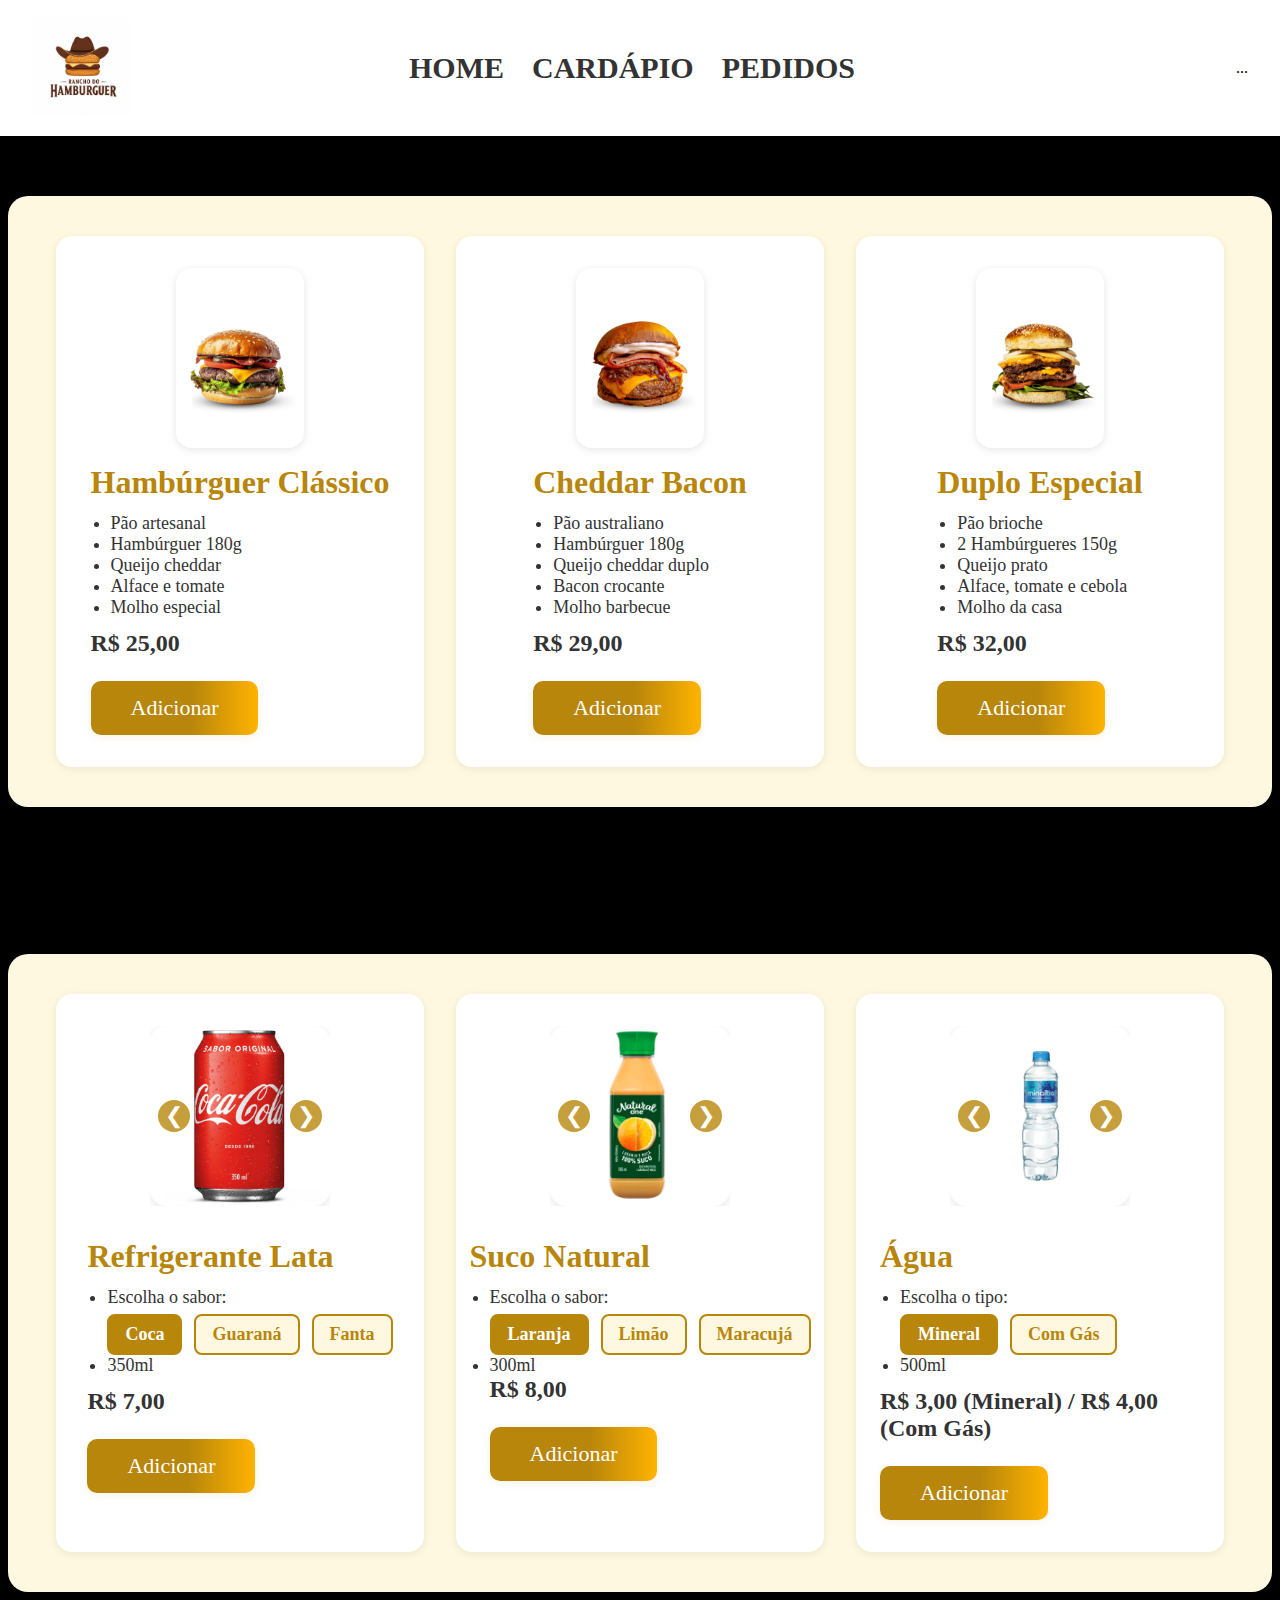
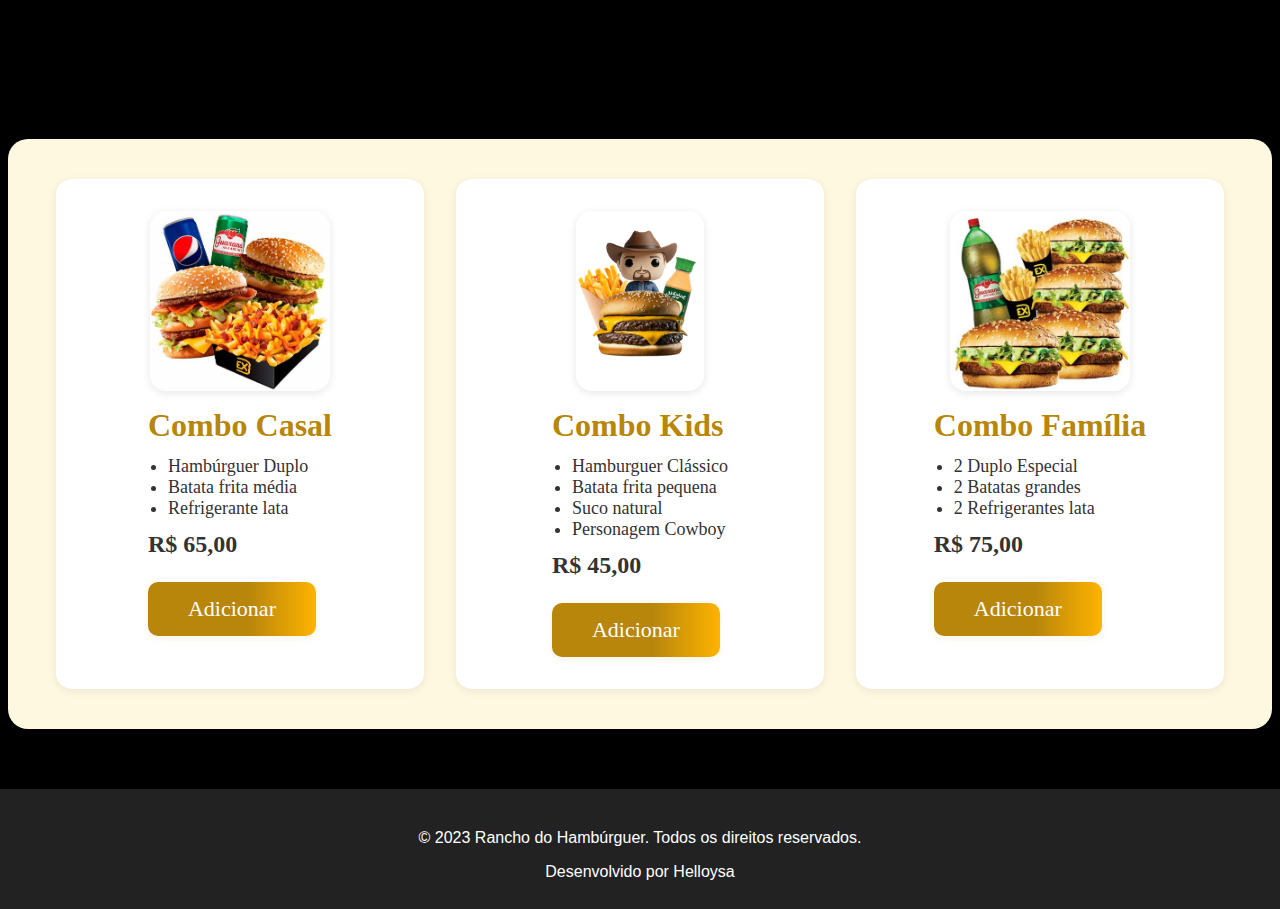
<file: cardapio.html>
<!DOCTYPE html>
<html lang="pt-BR">
<head>
    <meta charset="UTF-8">
    <meta name="viewport" content="width=device-width, initial-scale=1.0">
    <title>Cardápio</title>
    <link rel="stylesheet" href="styles.css">
</head>
<body>
    <header>
        <a href="index.html">
            <img src="img/minhalogo.png" alt="Logo">
        </a>
        <nav>
            <a href="index.html">Home</a>
            <a href="cardapio.html">Cardápio</a>
            <a href="#">Pedidos</a>
        </nav>
    ...
</header>
<section class="cardapio-detalhado">
    <div class="item-detalhado">
        <img src="img/classico.png" alt="Hambúrguer Clássico">
        <div class="info-lanche">
            <h2>Hambúrguer Clássico</h2>
            <ul>
                <li>Pão artesanal</li>
                <li>Hambúrguer 180g</li>
                <li>Queijo cheddar</li>
                <li>Alface e tomate</li>
                <li>Molho especial</li>
            </ul>
            <p class="preco">R$ 25,00</p>
            <a href="pedidos.html" class="btn-adicionar">Adicionar</a>
        </div>
    </div>

    <div class="item-detalhado">
        <img src="img/bacon.png" alt="Cheddar Bacon">
        <div class="info-lanche">
            <h2>Cheddar Bacon</h2>
            <ul>
                <li>Pão australiano</li>
                <li>Hambúrguer 180g</li>
                <li>Queijo cheddar duplo</li>
                <li>Bacon crocante</li>
                <li>Molho barbecue</li>
            </ul>
            <p class="preco">R$ 29,00</p>
            <a href="pedidos.html" class="btn-adicionar">Adicionar</a>
        </div>
    </div>

    <div class="item-detalhado">
        <img src="img/duplo.png" alt="Duplo Especial">
        <div class="info-lanche">
            <h2>Duplo Especial</h2>
            <ul>
                <li>Pão brioche</li>
                <li>2 Hambúrgueres 150g</li>
                <li>Queijo prato</li>
                <li>Alface, tomate e cebola</li>
                <li>Molho da casa</li>
            </ul>
            <p class="preco">R$ 32,00</p>
            <a href="pedidos.html" class="btn-adicionar">Adicionar</a>
        </div>
    </div>
    </section>

<h2 class="titulo-bebidas">Bebidas</h2>
<section class="cardapio-detalhado">
    <!-- Refrigerante -->
    <div class="item-detalhado">
        <div class="carrossel" id="carrossel-refri">
            <img src="img/refri.png" alt="Coca-Cola" class="carrossel-img active">
            <img src="img/guarana.png" alt="Guaraná" class="carrossel-img">
            <img src="img/fanta.png" alt="Fanta" class="carrossel-img">
            <button class="carrossel-btn prev" onclick="mudarSlideRefri(-1)">&#10094;</button>
            <button class="carrossel-btn next" onclick="mudarSlideRefri(1)">&#10095;</button>
        </div>
        <div class="info-lanche">
            <h2>Refrigerante Lata</h2>
            <ul>
    <li>
        <span>Escolha o sabor:</span>
        <div class="sabor-refri-group">
            <label class="sabor-refri-option">
                <input type="radio" name="sabor-refri" value="Coca-Cola" checked>
                <span class="sabor-refri-box">Coca</span>
            </label>
            <label class="sabor-refri-option">
                <input type="radio" name="sabor-refri" value="Guaraná">
                <span class="sabor-refri-box">Guaraná</span>
            </label>
            <label class="sabor-refri-option">
                <input type="radio" name="sabor-refri" value="Fanta">
                <span class="sabor-refri-box">Fanta</span>
            </label>
        </div>
    </li>
    <li>350ml</li>
</ul>
            <p class="preco">R$ 7,00</p>
            <a href="pedidos.html" class="btn-adicionar">Adicionar</a>
        </div>
    </div>
    <!-- Suco -->
    <div class="item-detalhado">
        <div class="carrossel" id="carrossel-suco">
            <img src="img/laranja.png" alt="Suco de Laranja" class="carrossel-img-suco active">
            <img src="img/limao.png" alt="Suco de Limão" class="carrossel-img-suco">
            <img src="img/maracuja.png" alt="Suco de Maracujá" class="carrossel-img-suco">
            <button class="carrossel-btn prev" onclick="mudarSlideSuco(-1)">&#10094;</button>
            <button class="carrossel-btn next" onclick="mudarSlideSuco(1)">&#10095;</button>
        </div>
        <div class="info-lanche">
            <h2>Suco Natural</h2>
            <ul>
                <li>
                    <span>Escolha o sabor:</span>
                    <div class="sabor-suco-group">
                        <label class="sabor-suco-option">
                            <input type="radio" name="sabor-suco" value="Laranja" checked>
                            <span class="sabor-suco-box">Laranja</span>
                        </label>
                        <label class="sabor-suco-option">
                            <input type="radio" name="sabor-suco" value="Limão">
                            <span class="sabor-suco-box">Limão</span>
                        </label>
                        <label class="sabor-suco-option">
                            <input type="radio" name="sabor-suco" value="Maracujá">
                            <span class="sabor-suco-box">Maracujá</span>
                        </label>
                    </div>
                </li>
                <li>300ml</li>
            <p class="preco">R$ 8,00</p>
            <a href="pedidos.html" class="btn-adicionar">Adicionar</a>
        </div>
    </div>
    <!-- Água -->
    <div class="item-detalhado">
        <div class="carrossel" id="carrossel-agua">
            <img src="img/mineral.png" alt="Água Sem Gás" class="carrossel-img-agua active">
            <img src="img/gas.png" alt="Água Com Gás" class="carrossel-img-agua">
            <button class="carrossel-btn prev" onclick="mudarSlideAgua(-1)">&#10094;</button>
            <button class="carrossel-btn next" onclick="mudarSlideAgua(1)">&#10095;</button>
        </div>
        <div class="info-lanche">
        <h2>Água</h2>
        <ul>
            <li>
                <span>Escolha o tipo:</span>
                <div class="sabor-agua-group">
                    <label class="sabor-agua-option">
                        <input type="radio" name="sabor-agua" value="Água Mineral" checked>
                        <span class="sabor-agua-box">Mineral</span>
                    </label>
                    <label class="sabor-agua-option">
                        <input type="radio" name="sabor-agua" value="Água com Gás">
                        <span class="sabor-agua-box">Com Gás</span>
                    </label>
                </div>
            </li>
            <li>500ml</li>
        </ul>
            </ul>
            <p class="preco">R$ 3,00 (Mineral) / R$ 4,00 (Com Gás)</p>
            <a href="pedidos.html" class="btn-adicionar">Adicionar</a>
        </div>
    </div>
</section>
<h2 class="titulo-combos">Combos</h2>
<section class="cardapio-detalhado combos">
    <div class="item-detalhado">
        <img src="img/combocasal.png" alt="Combo Clássico">
        <div class="info-lanche">
            <h2>Combo Casal</h2>
            <ul>
                <li>Hambúrguer Duplo</li>
                <li>Batata frita média</li>
                <li>Refrigerante lata</li>
            </ul>
            <p class="preco">R$ 65,00</p>
            <a href="pedidos.html" class="btn-adicionar">Adicionar</a>
        </div>
    </div>
    <div class="item-detalhado">
        <img src="img/combo2.png" alt="Combo Cheddar Bacon">
        <div class="info-lanche">
            <h2>Combo Kids</h2>
            <ul>
                <li>Hamburguer Clássico</li>
                <li>Batata frita pequena</li>
                <li>Suco natural</li>
                <li>Personagem Cowboy</li>
            </ul>
            <p class="preco">R$ 45,00</p>
            <a href="pedidos.html" class="btn-adicionar">Adicionar</a>
        </div>
    </div>
    <div class="item-detalhado">
        <img src="img/combo3.png" alt="Combo Família">
        <div class="info-lanche">
            <h2>Combo Família</h2>
            <ul>
                <li>2 Duplo Especial</li>
                <li>2 Batatas grandes</li>
                <li>2 Refrigerantes lata</li>
            </ul>
            <p class="preco">R$ 75,00</p>
            <a href="pedidos.html" class="btn-adicionar">Adicionar</a>
        </div>
    </div>
</section> 
<footer>
    <p>&copy; 2023 Rancho do Hambúrguer. Todos os direitos reservados.</p>
    <p>Desenvolvido por Helloysa</p>
</footer>


<script>
// --- Sincroniza seleção do sabor com o carrossel do REFRIGERANTE ---
let slideAtualRefri = 0;
const carrosselRefri = document.getElementById('carrossel-refri');
const slidesRefri = carrosselRefri.querySelectorAll('.carrossel-img');

function mostrarSlideRefri(n) {
    slideAtualRefri = n;
    if (slideAtualRefri >= slidesRefri.length) slideAtualRefri = 0;
    if (slideAtualRefri < 0) slideAtualRefri = slidesRefri.length - 1;
    slidesRefri.forEach((img, i) => {
        img.classList.toggle('active', i === slideAtualRefri);
    });
    // Marca o radio correspondente ao slide
    const radios = document.querySelectorAll('input[name="sabor-refri"]');
    if (radios[slideAtualRefri]) radios[slideAtualRefri].checked = true;
}
mostrarSlideRefri(0);
window.mudarSlideRefri = function(n) {
    mostrarSlideRefri((slideAtualRefri + n + slidesRefri.length) % slidesRefri.length);
};
document.querySelectorAll('input[name="sabor-refri"]').forEach((radio, idx) => {
    radio.addEventListener('change', function() {
        if (this.checked) mostrarSlideRefri(idx);
    });
});

// --- Sincroniza seleção do sabor com o carrossel do SUCO ---
let slideAtualSuco = 0;
const carrosselSuco = document.getElementById('carrossel-suco');
const slidesSuco = carrosselSuco.querySelectorAll('.carrossel-img-suco');

function mostrarSlideSuco(n) {
    slideAtualSuco = n;
    if (slideAtualSuco >= slidesSuco.length) slideAtualSuco = 0;
    if (slideAtualSuco < 0) slideAtualSuco = slidesSuco.length - 1;
    slidesSuco.forEach((img, i) => {
        img.classList.toggle('active', i === slideAtualSuco);
    });
    // Marca o radio correspondente ao slide
    const radios = document.querySelectorAll('input[name="sabor-suco"]');
    if (radios[slideAtualSuco]) radios[slideAtualSuco].checked = true;
}
mostrarSlideSuco(0);
window.mudarSlideSuco = function(n) {
    mostrarSlideSuco((slideAtualSuco + n + slidesSuco.length) % slidesSuco.length);
};
document.querySelectorAll('input[name="sabor-suco"]').forEach((radio, idx) => {
    radio.addEventListener('change', function() {
        if (this.checked) mostrarSlideSuco(idx);
    });
});

// --- Sincroniza seleção do tipo com o carrossel da ÁGUA ---
let slideAtualAgua = 0;
const carrosselAgua = document.getElementById('carrossel-agua');
const slidesAgua = carrosselAgua.querySelectorAll('.carrossel-img-agua');

function mostrarSlideAgua(n) {
    slideAtualAgua = n;
    if (slideAtualAgua >= slidesAgua.length) slideAtualAgua = 0;
    if (slideAtualAgua < 0) slideAtualAgua = slidesAgua.length - 1;
    slidesAgua.forEach((img, i) => {
        img.classList.toggle('active', i === slideAtualAgua);
    });
    // Marca o radio correspondente ao slide
    const radios = document.querySelectorAll('input[name="sabor-agua"]');
    if (radios[slideAtualAgua]) radios[slideAtualAgua].checked = true;
}
mostrarSlideAgua(0);
window.mudarSlideAgua = function(n) {
    mostrarSlideAgua((slideAtualAgua + n + slidesAgua.length) % slidesAgua.length);
};
document.querySelectorAll('input[name="sabor-agua"]').forEach((radio, idx) => {
    radio.addEventListener('change', function() {
        if (this.checked) mostrarSlideAgua(idx);
    });
});

// --- Adiciona ao carrinho com imagem e sabor/tipo corretos ---
document.querySelectorAll('.btn-adicionar').forEach(btn => {
    btn.addEventListener('click', function(e) {
        const item = this.closest('.item-detalhado');
        const nome = item.querySelector('.info-lanche h2').innerText;
        let preco = item.querySelector('.preco').innerText;
        let img = item.querySelector('img') ? item.querySelector('img').getAttribute('src') : '';
        let desc = '';
        const ul = item.querySelector('.info-lanche ul');
        if (ul) {
            desc = Array.from(ul.querySelectorAll('li')).map(li => li.innerText).join(', ');
        }
        // Refrigerante
        let saborRefri = '';
        const saborRadioRefri = item.querySelector('input[name="sabor-refri"]:checked');
        if (saborRadioRefri) {
            saborRefri = saborRadioRefri.value;
            const radios = Array.from(item.querySelectorAll('input[name="sabor-refri"]'));
            const idx = radios.findIndex(r => r.checked);
            const imgs = item.parentElement.querySelectorAll('.carrossel-img');
            if (imgs[idx]) img = imgs[idx].getAttribute('src');
        }
        // Suco
        let saborSuco = '';
        const saborRadioSuco = item.querySelector('input[name="sabor-suco"]:checked');
        if (saborRadioSuco) {
            saborSuco = saborRadioSuco.value;
            const radios = Array.from(item.querySelectorAll('input[name="sabor-suco"]'));
            const idx = radios.findIndex(r => r.checked);
            const imgs = item.parentElement.querySelectorAll('.carrossel-img-suco');
            if (imgs[idx]) img = imgs[idx].getAttribute('src');
        }
        // Água
        let tipoAgua = '';
        const saborRadioAgua = item.querySelector('input[name="sabor-agua"]:checked');
        if (saborRadioAgua) {
            tipoAgua = saborRadioAgua.value;
            const radios = Array.from(item.querySelectorAll('input[name="sabor-agua"]'));
            const idx = radios.findIndex(r => r.checked);
            const imgs = item.parentElement.querySelectorAll('.carrossel-img-agua');
            if (imgs[idx]) img = imgs[idx].getAttribute('src');
            preco = tipoAgua === 'Água Mineral' ? 'R$ 3,00' : 'R$ 4,00';
        }

        let nomeFinal = nome;
        if (saborRefri) nomeFinal += ` (${saborRefri})`;
        if (saborSuco) nomeFinal += ` (${saborSuco})`;
        if (tipoAgua) nomeFinal += ` (${tipoAgua})`;

        let pedidos = JSON.parse(localStorage.getItem('pedidos')) || [];
        pedidos.push({ nome: nomeFinal, preco, img, desc });
        localStorage.setItem('pedidos', JSON.stringify(pedidos));
    });
});
</script>

<script>
// Carrossel da água
// Controla o carrossel de imagens da água


function mostrarSlideAgua(n) {
    slideAtualAgua += n;
    if (slideAtualAgua >= slidesAgua.length) slideAtualAgua = 0;
    if (slideAtualAgua < 0) slideAtualAgua = slidesAgua.length - 1;
    slidesAgua.forEach((img, i) => {
        img.classList.toggle('active', i === slideAtualAgua);
    });
}
// Inicializa o carrossel da água
mostrarSlideAgua(0);
window.mudarSlideAgua = mostrarSlideAgua;
</script>

</body>
</html>
</file>
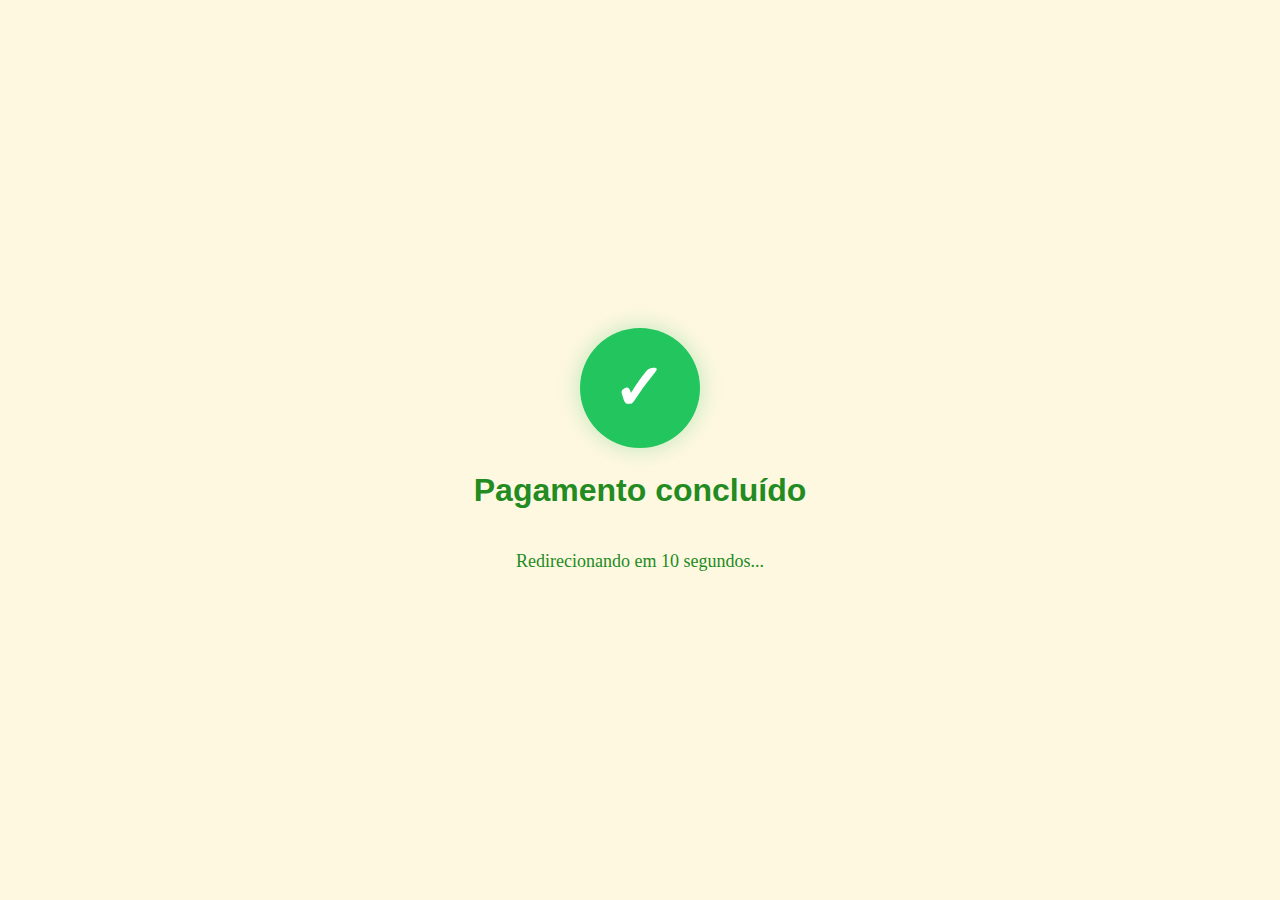
<file: pagamento-concluido.html>
<!DOCTYPE html>
<html lang="pt-br">
<head>
    <meta charset="UTF-8">
    <title>Pagamento Concluído</title>
    <meta name="viewport" content="width=device-width, initial-scale=1.0">
    <link rel="stylesheet" href="styles.css">
    <link rel="manifest" href="manifest.json">
    <meta name="theme-color" content="#b8860b">
    <style>
        body {
            min-height: 100vh;
            display: flex;
            align-items: center;
            justify-content: center;
            background: #fff8e1;
            margin: 0;
        }
        .pagamento-sucesso {
            display: flex;
            flex-direction: column;
            align-items: center;
            justify-content: center;
        }
    </style>
</head>
<body>
    <div class="pagamento-sucesso">
        <div class="circulo-verde">
            <span class="certo">&#10003;</span>
        </div>
        <h2>Pagamento concluído</h2>
        <span id="contador" style="margin-top:16px; color:#228b22; font-size:18px;">Redirecionando em 10 segundos...</span>
    </div>
    <script>
        let segundos = 10;
        const contador = document.getElementById('contador');
        const intervalo = setInterval(function() {
            segundos--;
            contador.textContent = `Redirecionando em ${segundos} segundos...`;
            if (segundos <= 0) {
                clearInterval(intervalo);
                window.location.href = 'index.html';
            }
        }, 1000);
    </script>
</body>
</html>
</file>
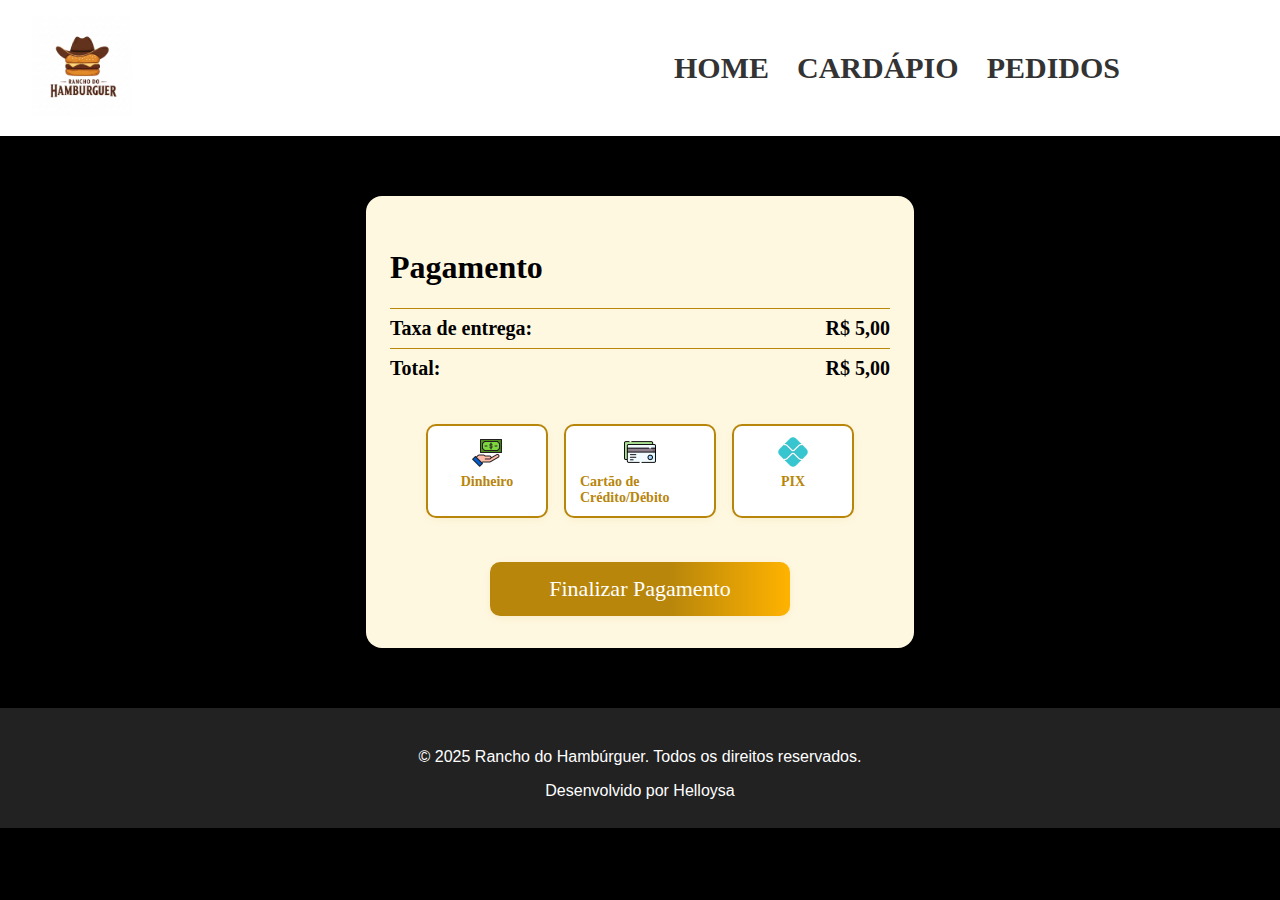
<file: pagamento.html>
<!DOCTYPE html>
<html lang="pt-br">
<head>
    <meta charset="UTF-8">
    <meta name="viewport" content="width=device-width, initial-scale=1.0">
    <title>Pagamento - Rancho do Hambúrguer</title>
    <link rel="stylesheet" href="styles.css">
    <link rel="manifest" href="manifest.json">
    <meta name="theme-color" content="#b8860b">
</head>
<body>
    <header>
        <a href="index.html">
            <img src="img/minhalogo.png" alt="Logo">
        </a>
        <nav>
            <a href="index.html">Home</a>
            <a href="cardapio.html">Cardápio</a>
            <a href="pedidos.html">Pedidos</a>
        </nav>
    </header>

    <section class="pedido-container">
        <h1>Pagamento</h1>
        <!-- Exibe os dados do cliente -->
        <div class="dados-entrega" id="dados-entrega"></div>
        <div class="pedido-lista" id="resumo-pedido">
          <!-- Resumo do pedido será preenchido via JS -->
        </div>
    
        <form class="pagamento-form">
            <div class="pagamento-opcoes">
                <label class="pagamento-card">
                    <input type="radio" name="pagamento" value="dinheiro" required>
                    <img src="img/dinheiro.png" alt="Dinheiro">
                    <span>Dinheiro</span>
                </label>
                <label class="pagamento-card">
                    <input type="radio" name="pagamento" value="cartao">
                    <img src="img/cartao.png" alt="Cartão">
                    <span>Cartão de Crédito/Débito</span>
                </label>
                <label class="pagamento-card">
                    <input type="radio" name="pagamento" value="pix">
                    <img src="img/pix.png" alt="PIX">
                    <span>PIX</span>
                </label>
            </div>
            <button type="submit" class="btn-adicionar">Finalizar Pagamento</button>
        </form>
    </section>
    <footer>
        <p>&copy; 2025 Rancho do Hambúrguer. Todos os direitos reservados.</p>
        <p>Desenvolvido por Helloysa</p>
    </footer>

    <script>
    // Mostra o resumo do pedido e os dados do cliente
    window.onload = function() {
        // Exibe dados do cliente
        const dados = JSON.parse(localStorage.getItem('dadosEntrega'));
        if (dados) {
            document.getElementById('dados-entrega').innerHTML = `
                <div style="margin-bottom:18px; background:#fff8e1; border-radius:10px; padding:16px 18px; box-shadow:0 2px 8px #b8860b22;">
                    <strong>Nome:</strong> ${dados.nome}<br>
                    <strong>Endereço:</strong> ${dados.endereco}<br>
                    <strong>Telefone:</strong> ${dados.telefone}
                </div>
            `;
        }

        // Resumo do pedido
        const lista = document.getElementById('resumo-pedido');
        const pedidos = JSON.parse(localStorage.getItem('pedidos')) || [];
        let total = 0;

        lista.innerHTML = '';

        pedidos.forEach(item => {
            const div = document.createElement('div');
            div.className = 'pedido-item pedido-item-img';
            div.innerHTML = `
                <img src="${item.img}" alt="${item.nome}" class="pedido-img">
                <div>
                    <strong>${item.nome}</strong><br>
                    <span style="font-size:14px;color:#555">${item.desc}</span>
                </div>
                <span style="font-weight:bold">${item.preco}</span>
            `;
            lista.appendChild(div);

            total += parseFloat(item.preco.replace('R$', '').replace(',', '.'));
        });

        const totalDiv = document.createElement('div');
        totalDiv.className = 'pedido-total';
        totalDiv.innerHTML = `<strong>Total:</strong><strong>R$ ${total.toFixed(2).replace('.', ',')}</strong>`;
        lista.appendChild(totalDiv);
    };

    // Finaliza o pagamento
    document.addEventListener('DOMContentLoaded', function() {
        document.querySelector('.pagamento-form').addEventListener('submit', function(e) {
            e.preventDefault();
            localStorage.removeItem('pedidos');
            window.location.href = 'pagamento-concluido.html';
        });
    });
    window.onload = function() {
    // Exibe dados do cliente
    const dados = JSON.parse(localStorage.getItem('dadosEntrega'));
    if (dados) {
        document.getElementById('dados-entrega').innerHTML = `
            <div style="margin-bottom:18px; background:#fff8e1; border-radius:10px; padding:16px 18px; box-shadow:0 2px 8px #b8860b22;">
                <strong>Nome:</strong> ${dados.nome}<br>
                <strong>Endereço:</strong> ${dados.endereco}<br>
                <strong>Telefone:</strong> ${dados.telefone}
            </div>
        `;
    }

    // Resumo do pedido
    const lista = document.getElementById('resumo-pedido');
    const pedidos = JSON.parse(localStorage.getItem('pedidos')) || [];
    let total = 0;
    const taxaEntrega = 5.00; // Defina o valor da taxa de entrega

    lista.innerHTML = '';

    pedidos.forEach(item => {
        const div = document.createElement('div');
        div.className = 'pedido-item pedido-item-img';
        div.innerHTML = `
            <img src="${item.img}" alt="${item.nome}" class="pedido-img">
            <div>
                <strong>${item.nome}</strong><br>
                <span style="font-size:14px;color:#555">${item.desc}</span>
            </div>
            <span style="font-weight:bold">${item.preco}</span>
        `;
        lista.appendChild(div);

        total += parseFloat(item.preco.replace('R$', '').replace(',', '.'));
    });

    // Adiciona a taxa de entrega
    const taxaDiv = document.createElement('div');
    taxaDiv.className = 'pedido-total';
    taxaDiv.innerHTML = `<span>Taxa de entrega:</span><span>R$ ${taxaEntrega.toFixed(2).replace('.', ',')}</span>`;
    lista.appendChild(taxaDiv);

    // Exibe o total final (produtos + taxa)
    const totalDiv = document.createElement('div');
    totalDiv.className = 'pedido-total';
    totalDiv.innerHTML = `<strong>Total:</strong><strong>R$ ${(total + taxaEntrega).toFixed(2).replace('.', ',')}</strong>`;
    lista.appendChild(totalDiv);
};

  

    </script>
</body>
</html>
</file>
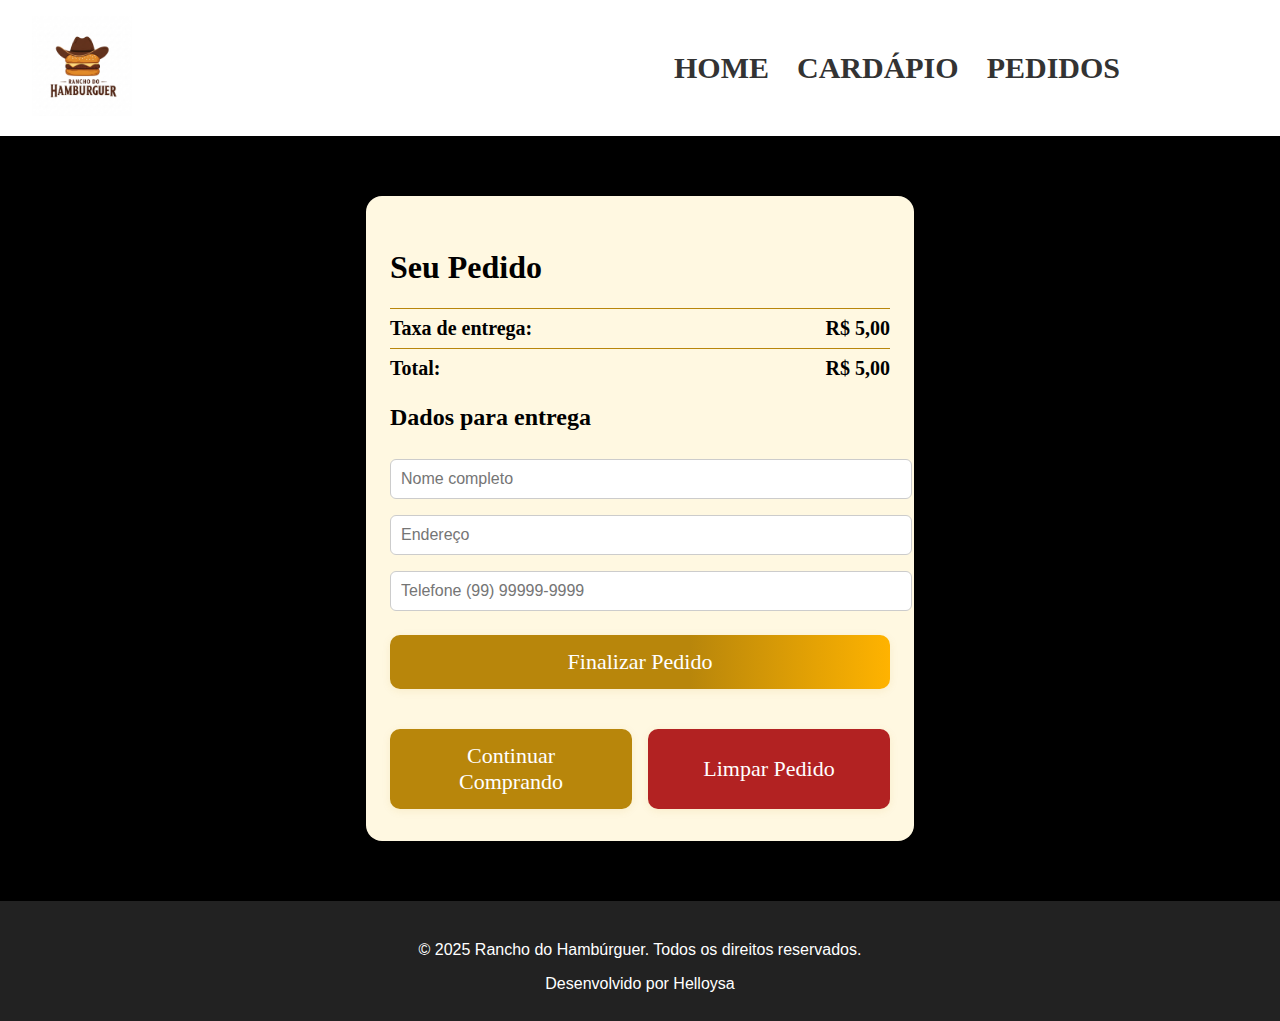
<file: pedidos.html>
<!DOCTYPE html>
<html lang="pt-br">
<head>
    <meta charset="UTF-8">
    <meta name="viewport" content="width=device-width, initial-scale=1.0">
    <title>Pedidos - Rancho do Hambúrguer</title>
    <link rel="stylesheet" href="styles.css">
    <link rel="manifest" href="manifest.json">
    <meta name="theme-color" content="#b8860b">
</head>
<body>
    <header>
        <a href="index.html">
            <img src="img/minhalogo.png" alt="Logo">
        </a>
        <nav>
            <a href="index.html">Home</a>
            <a href="cardapio.html">Cardápio</a>
            <a href="pedidos.html">Pedidos</a>
        </nav>
    </header>

    <section class="pedido-container">
        <h1>Seu Pedido</h1>
        <div class="pedido-lista">
            <!-- Os itens do pedido serão inseridos aqui pelo JavaScript -->
        </div>
        <form class="pedido-form">
            <h2>Dados para entrega</h2>
            <input type="text" placeholder="Nome completo" required>
            <input type="text" placeholder="Endereço" required>
            <input type="tel" placeholder="Telefone (99) 99999-9999" required pattern="^\(\d{2}\)\s?\d{4,5}-\d{4}$" title="Digite no formato (99) 99999-9999">
            <button type="submit" class="btn-adicionar">Finalizar Pedido</button>
        </form>
        <div class="botoes-pedido">
            <button id="continuar-comprando" class="btn-adicionar" style="background:#b8860b;">
                Continuar Comprando
            </button>
            <button id="limpar-pedido" class="btn-adicionar" style="background:#b22222;">
                Limpar Pedido
            </button>
        </div>
    </section>
    <footer>
        <p>&copy; 2025 Rancho do Hambúrguer. Todos os direitos reservados.</p>
        <p>Desenvolvido por Helloysa</p>
    </footer>
    <script>
    // Exibe os itens do pedido e totais
    window.onload = function() {
        const lista = document.querySelector('.pedido-lista');
        const pedidos = JSON.parse(localStorage.getItem('pedidos')) || [];
        let total = 0;
        const taxaEntrega = 5.00;

        lista.innerHTML = '';

        pedidos.forEach(item => {
            const div = document.createElement('div');
            div.className = 'pedido-item pedido-item-img';
            div.innerHTML = `
                <img src="${item.img}" alt="${item.nome}" class="pedido-img">
                <div style="display:flex; flex-direction:column;">
                    <span class="pedido-nome" style="font-weight:bold;">${item.nome}</span>
                    <span style="font-size:14px;color:#555">${item.desc}</span>
                </div>
                <span style="margin-left:auto;font-weight:bold">${item.preco}</span>
            `;
            lista.appendChild(div);

            total += parseFloat(item.preco.replace('R$', '').replace(',', '.'));
        });

        // Adiciona a taxa de entrega
        const taxaDiv = document.createElement('div');
        taxaDiv.className = 'pedido-total';
        taxaDiv.innerHTML = `<span>Taxa de entrega:</span><span>R$ ${taxaEntrega.toFixed(2).replace('.', ',')}</span>`;
        lista.appendChild(taxaDiv);

        // Exibe o total final (produtos + taxa)
        const totalDiv = document.createElement('div');
        totalDiv.className = 'pedido-total';
        totalDiv.innerHTML = `<strong>Total:</strong><strong>R$ ${(total + taxaEntrega).toFixed(2).replace('.', ',')}</strong>`;
        lista.appendChild(totalDiv);
    };

    // Máscara para telefone
    document.querySelector('input[type="tel"]').addEventListener('input', function(e) {
        let x = e.target.value.replace(/\D/g, '').slice(0, 11);
        if (x.length >= 2) x = '(' + x.slice(0,2) + ') ' + x.slice(2);
        if (x.length >= 10) x = x.slice(0, 10) + '-' + x.slice(10);
        e.target.value = x;
    });

    // Botão continuar comprando
    document.getElementById('continuar-comprando').onclick = function() {
        window.location.href = 'cardapio.html';
    };

    // Botão limpar pedido
    document.getElementById('limpar-pedido').onclick = function() {
        localStorage.removeItem('pedidos');
        location.reload();
    };

    // Salvamento dos dados de entrega e redirecionamento para pagamento
    document.querySelector('.pedido-form').addEventListener('submit', function(e) {
        e.preventDefault();
        const nome = document.querySelector('input[placeholder="Nome completo"]').value;
        const endereco = document.querySelector('input[placeholder="Endereço"]').value;
        const telefone = document.querySelector('input[type="tel"]').value;
        localStorage.setItem('dadosEntrega', JSON.stringify({ nome, endereco, telefone }));
        window.location.href = 'pagamento.html';
    });
    
    </script>
</body>
</html>
</file>
<file: styles.css>
@import url('https://fonts.googleapis.com/css2?family=Luckiest+Guy&display=swap');
 header {
    display: flex;
    align-items: center;
    justify-content: space-between;
    padding: 16px 32px;
    background: #ffffff;
   
}
header img {
    height: 100px;
    }
    header a {
        margin-left: 0;
    }
nav {
    margin-right: 128px;
}
        nav a {
            margin-left: 24px;
            text-decoration: none;
            color: #333;
            font-weight: bold;
            font-size: 30px;
            text-transform: uppercase;
            font-family: 'Luckiest Guy', cursive;
        }
        nav a:hover {
            color: #b8860b;
        }
body {
    background: #000000;
    margin: 0;
    padding: 0;
}

.imagem-texto {
    display: flex;
    align-items: center;
    gap: 120px;
    justify-content: flex-start;
    margin-top: 40px;
    margin-left: 0;
    width: 100%;                 /* Ocupa toda a largura */
    padding-left: 0; 
    
}
.imagem-texto img {
    height: 600px;
    border-radius: 16px;
    margin: 0;
}
.imagem-texto h1 {
    color: #ffffff;
    font-size: 80px;
    font-family: 'Luckiest Guy', cursive;
    margin: 0;
    flex: 1;
    text-align: center;
}

.galeria { 
    display: flex;
    justify-content: center;
    align-items: center;
    gap: 40px;
    margin: 60px 0;
}

.galeria img {
    height: 400px;
    border-radius: 16px;
    border: 6px solid #b8860b;
    box-shadow: 0 4px 16px rgba(0, 0, 0, 0.2);
    transition: transform 0.2s, boder-color 0.2s;
    background: #ffffff;
}

.galeria img:hover {
    transform: scale(1.05);
    border-color: #fff700;
}
.sobre-nos {
    position: relative;
    max-width: 900px;
    margin: 60px auto;
    border-radius: 16px;
    overflow: hidden;
    min-height: 350px;
    box-shadow: 0 4px 16px rgba(0,0,0,0.08);
}

.sobre-nos-conteudo {
    position: relative;
    z-index: 2;
    padding: 40px 32px;
    text-align: center;
    color: #333;
}

.sobre-nos h2 {
    font-family: 'Luckiest Guy', cursive;
    font-size: 48px;
    margin-bottom: 16px;
    color: #b8860b;
}

.sobre-nos p {
    font-size: 24px;
    line-height: 1.5;
    margin: 0;
    color: #ffffff;
}


.cardapio-detalhado {
    max-width: 1200px;
    margin: 60px auto;
    padding: 40px 32px;
    background: #fff8e1;
    border-radius: 20px;
    box-shadow: 0 8px 32px rgba(0,0,0,0.12);
    display: flex;
    flex-direction: row;   /* Itens em linha */
    flex-wrap: wrap;       /* Quebra para próxima linha se faltar espaço */
    gap: 32px;             /* Espaço entre os itens */
    justify-content: center;
}
.item-detalhado {
    display: flex;
    flex-direction: column; /* Conteúdo interno em coluna */
    align-items: center;
    gap: 16px;
    background: #fff;
    border-radius: 16px;
    box-shadow: 0 2px 8px rgba(0,0,0,0.08);
    padding: 32px 24px;
    width: 320px;           /* Largura fixa para alinhar os cards */
    transition: transform 0.2s, box-shadow 0.2s;
}

.item-detalhado img {
    height: 180px;
    border-radius: 16px;
    box-shadow: 0 2px 8px rgba(0,0,0,0.10);
    background: #fff;
}

.info-lanche h2 {
    font-family: 'Luckiest Guy', cursive;
    font-size: 32px;
    color: #b8860b;
    margin: 0 0 12px 0;
}

.info-lanche ul {
    margin: 0 0 12px 0;
    padding-left: 20px;
    font-size: 18px;
    color: #333;
}

.preco {
    font-size: 24px;
    color: #333;
    font-weight: bold;
    margin: 0;
}
.btn-adicionar {
    display: inline-block;
    margin-top: 24px;
    padding: 14px 40px;
    background: linear-gradient(90deg, #b8860b 60%, #ffb300 100%);
    color: #fff;
    font-size: 22px;
    font-family: 'Luckiest Guy', cursive;
    border: none;
    border-radius: 10px;
    text-decoration: none;
    cursor: pointer;
    box-shadow: 0 2px 8px rgba(184,134,11,0.10);
    transition: background 0.2s, color 0.2s, transform 0.2s;
}

.btn-adicionar:hover {
    background: linear-gradient(90deg, #ffb300 60%, #b8860b 100%);
    color: #333;
    transform: scale(1.05);
}
.carrossel {
    position: relative;
    width: 180px;
    height: 180px;
    margin-bottom: 16px;
    display: flex;
    align-items: center;
    justify-content: center;
    overflow: hidden;
}
.carrossel-img {
    position: absolute;
    width: 180px;
    height: 180px;
    object-fit: cover;
    border-radius: 16px;
    opacity: 0;
    transition: opacity 0.4s;
    z-index: 1;
}
.carrossel-img.active {
    opacity: 1;
    z-index: 2;
}
.carrossel-btn {
    position: absolute;
    top: 50%;
    transform: translateY(-50%);
    background: rgba(184,134,11,0.8);
    color: #fff;
    border: none;
    border-radius: 50%;
    width: 32px;
    height: 32px;
    font-size: 22px;
    cursor: pointer;
    z-index: 3;
    transition: background 0.2s;
}
.carrossel-btn:hover {
    background: #ffb300;
}
.carrossel-btn.prev {
    left: 8px;
}
.carrossel-btn.next {
    right: 8px;
} 
.carrossel-img-suco {
    position: absolute;
    width: 180px;
    height: 180px;
    object-fit: cover;
    border-radius: 16px;
    opacity: 0;
    transition: opacity 0.4s;
    z-index: 1;
}
.carrossel-img-suco.active {
    opacity: 1;
    z-index: 2;
}
.carrossel-img-agua {
    position: absolute;
    width: 180px;
    height: 180px;
    object-fit: cover;
    border-radius: 16px;
    opacity: 0;
    transition: opacity 0.4s;
    z-index: 1;
}
.carrossel-img-agua.active {
    opacity: 1;
    z-index: 2;
}
.sabor-refri-group {
    display: flex;
    gap: 12px;
    margin-top: 6px;
}
.sabor-refri-option {
    position: relative;
    cursor: pointer;
}
.sabor-refri-option input[type="radio"] {
    display: none;
}
.sabor-refri-box {
    display: inline-block;
    padding: 8px 16px;
    border: 2px solid #b8860b;
    border-radius: 8px;
    background: #fff8e1;
    color: #b8860b;
    font-weight: bold;
    transition: background 0.2s, color 0.2s, border 0.2s;
}
.sabor-refri-option input[type="radio"]:checked + .sabor-refri-box {
    background: #b8860b;
    color: #fff;
    border-color: #b8860b;
}
.sabor-suco-group {
    display: flex;
    gap: 12px;
    margin-top: 6px;
}
.sabor-suco-option {
    position: relative;
    cursor: pointer;
}
.sabor-suco-option input[type="radio"] {
    display: none;
}
.sabor-suco-box {
    display: inline-block;
    padding: 8px 16px;
    border: 2px solid #b8860b;
    border-radius: 8px;
    background: #fff8e1;
    color: #b8860b;
    font-weight: bold;
    transition: background 0.2s, color 0.2s, border 0.2s;
}
.sabor-suco-option input[type="radio"]:checked + .sabor-suco-box {
    background: #b8860b;
    color: #fff;
    border-color: #b8860b;
}
/* Seleção de tipo de água - igual ao suco */
.sabor-agua-group {
    display: flex;
    gap: 12px;
    margin-top: 6px;
}
.sabor-agua-option {
    position: relative;
    cursor: pointer;
}
.sabor-agua-option input[type="radio"] {
    display: none;
}
.sabor-agua-box {
    display: inline-block;
    padding: 8px 16px;
    border: 2px solid #b8860b;
    border-radius: 8px;
    background: #fff8e1;
    color: #b8860b;
    font-weight: bold;
    transition: background 0.2s, color 0.2s, border 0.2s;
}
.sabor-agua-option input[type="radio"]:checked + .sabor-agua-box {
    background: #b8860b;
    color: #fff;
    border-color: #b8860b;
}



footer {
    width: 100%;
    background: #222;
    color: #fff;
    text-align: center;
    padding: 24px 0 12px 0;
    position: relative;
    z-index: 10;
    margin-top: 40px;
    font-family: Arial, sans-serif;
}
.pedido-container {
    max-width: 500px;
    margin: 60px auto;
    background: #fff8e1;
    border-radius: 16px;
    box-shadow: 0 8px 32px rgba(0,0,0,0.12);
    padding: 32px 24px;
}
.pedido-lista {
    margin-bottom: 24px;
}
.pedido-item, .pedido-total {
    display: flex;
    justify-content: space-between;
    font-size: 20px;
    margin-bottom: 8px;
}
.pedido-total {
    font-weight: bold;
    border-top: 1px solid #b8860b;
    padding-top: 8px;
}
.pedido-form input {
    width: 100%;
    padding: 10px;
    margin: 8px 0;
    border-radius: 6px;
    border: 1px solid #ccc;
    font-size: 16px;
}
.pedido-form button {
    width: 100%;
    margin-top: 16px;
}
.pedido-item-img {
    display: flex;
    align-items: center;
    gap: 16px;
}
.pedido-img {
    width: 60px;
    height: 60px;
    object-fit: cover;
    border-radius: 10px;
    box-shadow: 0 2px 8px rgba(0,0,0,0.10);
}
.botoes-pedido {
    display: flex;
    gap: 16px;
    margin-top: 16px;
}
.botoes-pedido .btn-adicionar {
    width: 100%;
}
.ultimos-pedidos {
    max-width: 500px;
    margin: 32px auto;
    background: #fff8e1;
    border-radius: 12px;
    box-shadow: 0 4px 16px rgba(0,0,0,0.08);
    padding: 24px 18px;
}
.ultimos-pedidos h2 {
    margin-bottom: 16px;
}
#lista-ultimos-pedidos .pedido-item-img {
    display: flex;
    align-items: center;
    gap: 12px;
    margin-bottom: 10px;
    background: #fff;
    border-radius: 8px;
    padding: 8px 12px;
    box-shadow: 0 2px 8px rgba(0,0,0,0.04);
}
/* Pagamento concluído */
.pagamento-sucesso {
    display: flex;
    flex-direction: column;
    align-items: center;
    justify-content: center;
    min-height: 60vh;
}

.circulo-verde {
    width: 120px;
    height: 120px;
    border-radius: 50%;
    background: rgb(34, 197, 94);
    display: flex;
    align-items: center;
    justify-content: center;
    margin-bottom: 24px;
    box-shadow: 0 0 24px rgba(34,197,94,0.3);
    animation: pulse 1s;
}

.certo {
    color: #fff;
    font-size: 64px;
    font-weight: bold;
}

@keyframes pulse {
    0% { transform: scale(0.7); opacity: 0.5; }
    70% { transform: scale(1.1); opacity: 1; }
    100% { transform: scale(1); opacity: 1; }
}

.pagamento-sucesso h2 {
    color: #228b22;
    margin-top: 0;
    font-size: 2rem;
    font-family: 'Luckiest Guy', cursive, Arial, sans-serif;
}
.pagamento-opcoes {
    display: flex;
    gap: 16px;
    justify-content: center;
    margin: 20px 0;
    flex-wrap: wrap;
}

.pagamento-card {
    display: flex;
    flex-direction: column;
    align-items: center;
    background: #fff;
    border: 2px solid #b8860b;
    border-radius: 10px;
    padding: 10px 14px;
    cursor: pointer;
    transition: border 0.2s, box-shadow 0.2s;
    box-shadow: 0 2px 8px rgba(184,134,11,0.08);
    min-width: 90px;
    max-width: 120px;
    position: relative;
}

.pagamento-card input[type="radio"] {
    display: none;
}

.pagamento-card img {
    width: 32px;
    height: 32px;
    margin-bottom: 6px;
}

.pagamento-card span {
    font-size: 14px;
    color: #b8860b;
    font-weight: bold;
}


.pagamento-card input[type="radio"]:checked ~ span,
.pagamento-card input[type="radio"]:checked ~ img {
    filter: drop-shadow(0 0 6px #b8860b88);
}

.pagamento-card:has(input[type="radio"]:checked) {
    border: 2.5px solid #228b22;
    box-shadow: 0 0 0 4px #228b2222;
    background: #f6fff6;
}
.pagamento-form {
    display: flex;
    flex-direction: column;
    align-items: center;
}

.pagamento-form button {
    width: 300px;
    margin: 24px auto 0 auto;
    display: block;
    align-self: center;
}
/* Responsividade para celular */
@media (max-width: 600px) {
    body {
        padding: 0;
        font-size: 16px;
    }
    header, footer {
        flex-direction: column;
        align-items: center;
        text-align: center;
    }
    nav {
        flex-direction: column;
        gap: 8px;
    }
    .pedido-container,
    .cardapio-detalhado,
    .combos {
        padding: 8px;
        max-width: 100vw;
    }
    .item-detalhado {
        flex-direction: column;
        align-items: center;
        margin-bottom: 24px;
        width: 100%;
        min-width: unset;
        max-width: 100%;
    }
    .item-detalhado img,
    .carrossel-img,
    .carrossel-img-suco,
    .carrossel-img-agua {
        width: 90vw;
        max-width: 320px;
        height: auto;
        margin: 0 auto 12px auto;
        display: block;
    }
    .info-lanche {
        width: 100%;
        padding: 0 4px;
    }
    .btn-adicionar {
        width: 100%;
        font-size: 18px;
        padding: 12px 0;
        margin-top: 12px;
    }
    .carrossel-btn {
        top: 40%;
        font-size: 28px;
    }
    .pedido-total {
        flex-direction: column;
        gap: 4px;
        font-size: 18px;
    }
    .titulo-bebidas, .titulo-combos {
        font-size: 1.4em;
        margin: 18px 0 10px 0;
    }
}
</file>
